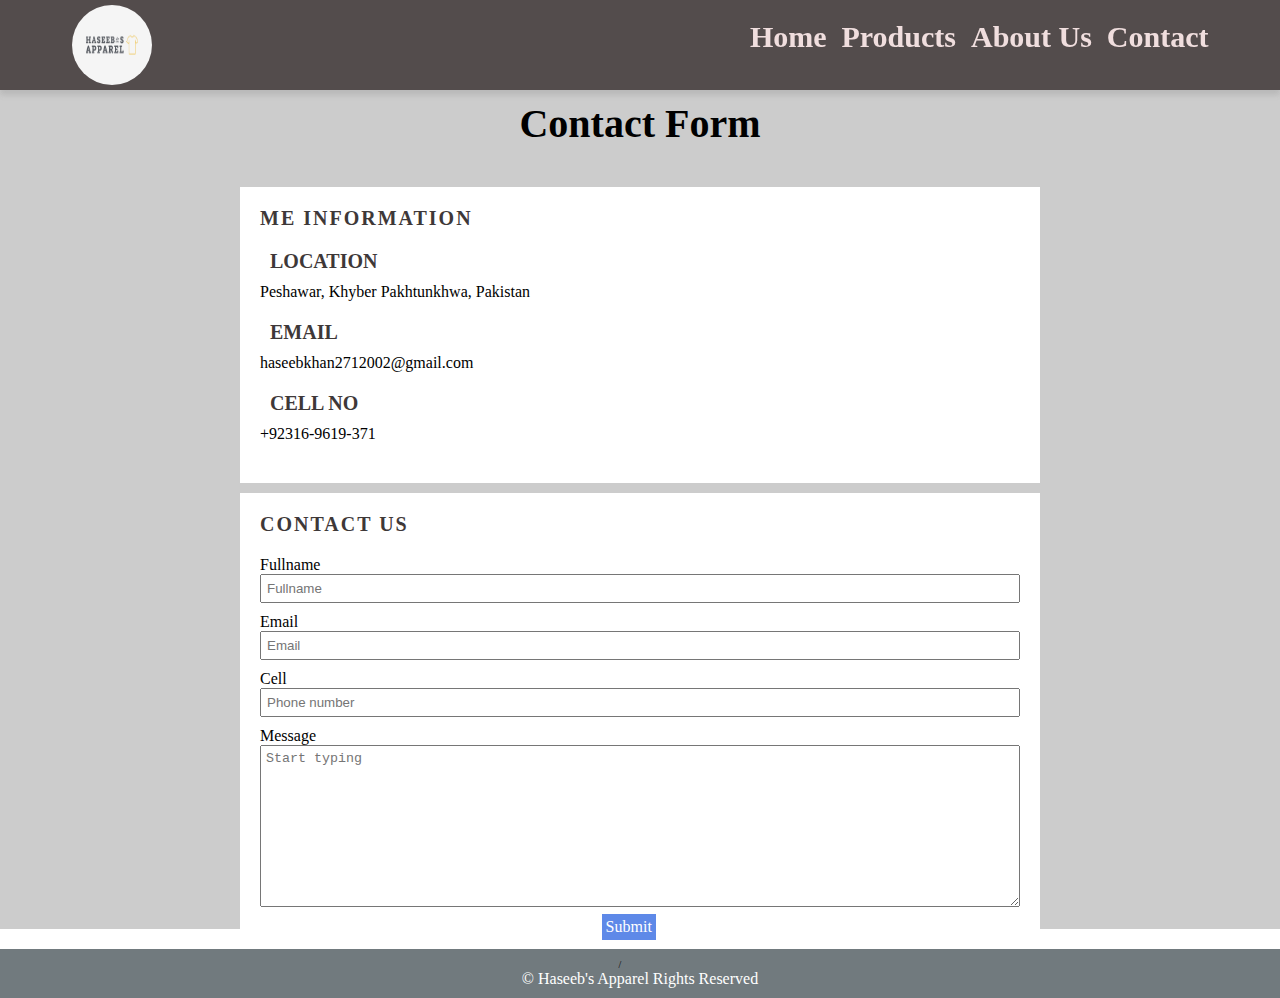
<file: Contact.html>
<!DOCTYPE html>
<html lang="en">
<head>
    <meta charset="UTF-8">
    <meta name="viewport" content="width=device-width, initial-scale=1.0">
    <!-- ---- font Awesome ----- -->
    <link rel="stylesheet" href="https://cdnjs.cloudflare.com/ajax/libs/font-awesome/6.4.2/css/all.min.css" integrity="sha512-z3gLpd7yknf1YoNbCzqRKc4qyor8gaKU1qmn+CShxbuBusANI9QpRohGBreCFkKxLhei6S9CQXFEbbKuqLg0DA==" crossorigin="anonymous" referrerpolicy="no-referrer" />
     <!-- --- bootstrap css ---- -->
    <link rel="stylesheet" href="bootstrap-5.0.2-dist/css/bootstrap-grid.min.css">
    <link rel="stylesheet" href="./CSS/style.css">
    <title>Contact</title>
</head>
<body>
    <nav class="navigation">
        <div class="nav-bar container">
            <input type="checkbox">
            <div class="Hamburger-lines">
                <span class="line line1"></span>
                <span class="line line2"></span>
                <span class="line line3"></span>
            </div>
            <ul class="menu-items">
                <li><a href="./index.html">Home</a></li>
                <li><a href="./Products.html">Products</a></li>
                <li><a href="./About.html">About Us</a></li>
                <li><a href="./Contact.html">Contact</a></li>
            </ul>
            <!-- <h1 class="logo">SH</h1> -->
            <div class="image">
                <img src="./img/logo.png" alt="">
            </div>
        </div>
    </nav>
    <!-- contact style  -->
            <section class="Contact">
                <h1>Contact Form</h1>
                <div class="contact-container ">
                    <div class="Me-information">
                        <h2 class="info-h2">Me Information</h2>
                        <div class="location">
                            <i class="fas fa-map-marker-alt fa-2x text-red"></i>
                            <h2 class="inline-h2">Location</h2>
                            <p>Peshawar, Khyber Pakhtunkhwa, Pakistan</p>
                        </div>
                        <div class="Email">
                            <i class="far fa-envelope fa-2x text-red"></i>
                            <h2 class="inline-h2">Email</h2>
                            <p>haseebkhan2712002@gmail.com</p>
                        </div>
                        <div class="Phone-No">
                            <i class="fas fa-phone-square-alt fa-2x text-red"></i>
                            <h2 class="inline-h2">Cell No</h2>
                            <p>+92316-9619-371</p>
                        </div>
                    </div>
                    <div class="User-information">
                        <h2 class="info-h2">Contact Us</h2>
                        <div class="form-group">
                            <label for="username">Fullname</label>
                            <input type="text" name="" id="username" required placeholder="Fullname">
                         </div>
                         <div class="form-group">
                            <label for="email">Email</label>
                            <input type="email" name="" id="email" required placeholder="Email">
                         </div>
                         <div class="form-group">
                            <label for="phone">Cell</label>
                            <input type="phone" name="" id="phone" required placeholder="Phone number">
                         </div>
                         <div class="form-group">
                            <label for="message">Message</label> 
                            <textarea name="" id="message" cols="30" rows="10" placeholder="Start typing"></textarea>
                         </div>
                         <div class="button">
                            <a href="">Submit</a>
                         </div>
                    </div>
                </div>
            </section>
            <footer class="C-footer">
                <div class="social-media-link">
                    <i class="fa-brands fa-square-facebook fa-3x  footer-icon"></i>/
                    <i class="fa-brands fa-square-instagram fa-3x  footer-icon"></i>
                    <i class="fa-brands fa-linkedin fa-3x footer-icon"></i>
                    <i class="fa-brands fa-x-twitter fa-3x footer-icon"></i>
                </div>
                <p> &copy; Haseeb's Apparel Rights Reserved</p>
            </footer>
</body>
</html>
</file>
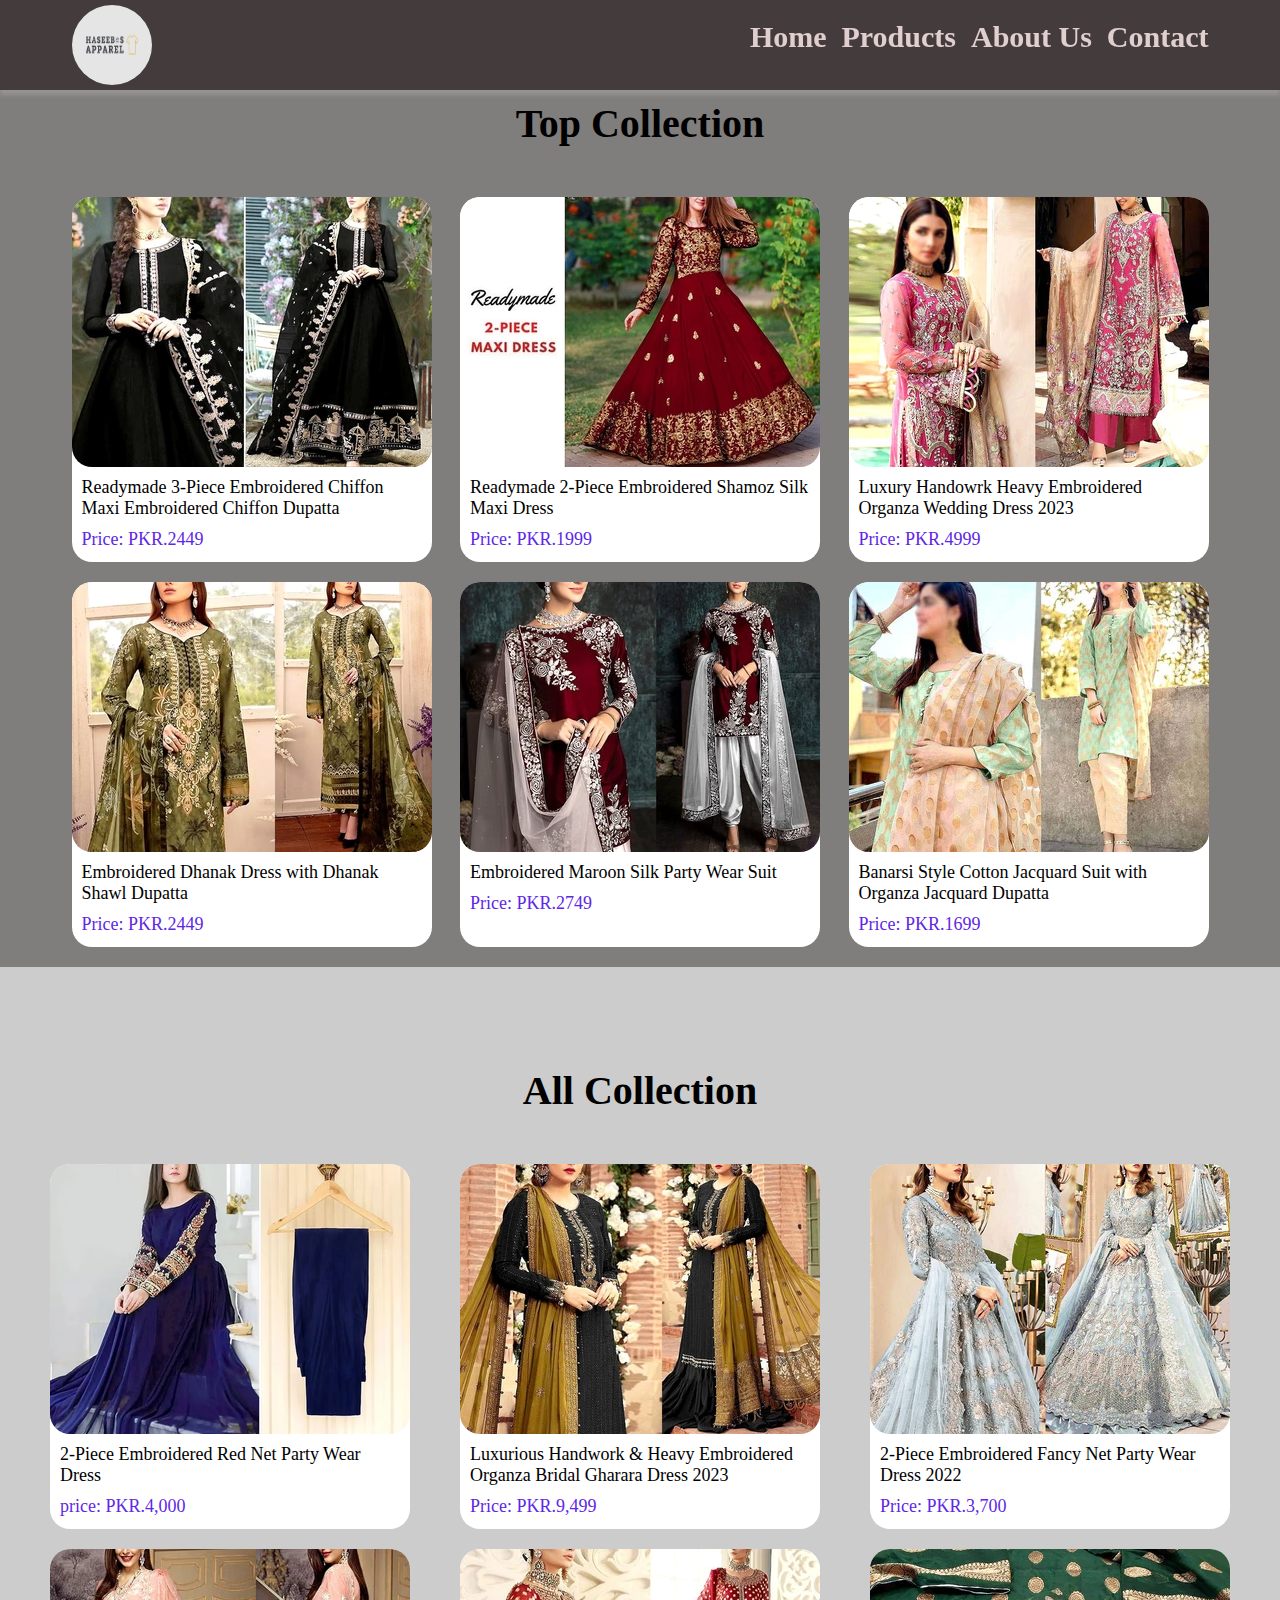
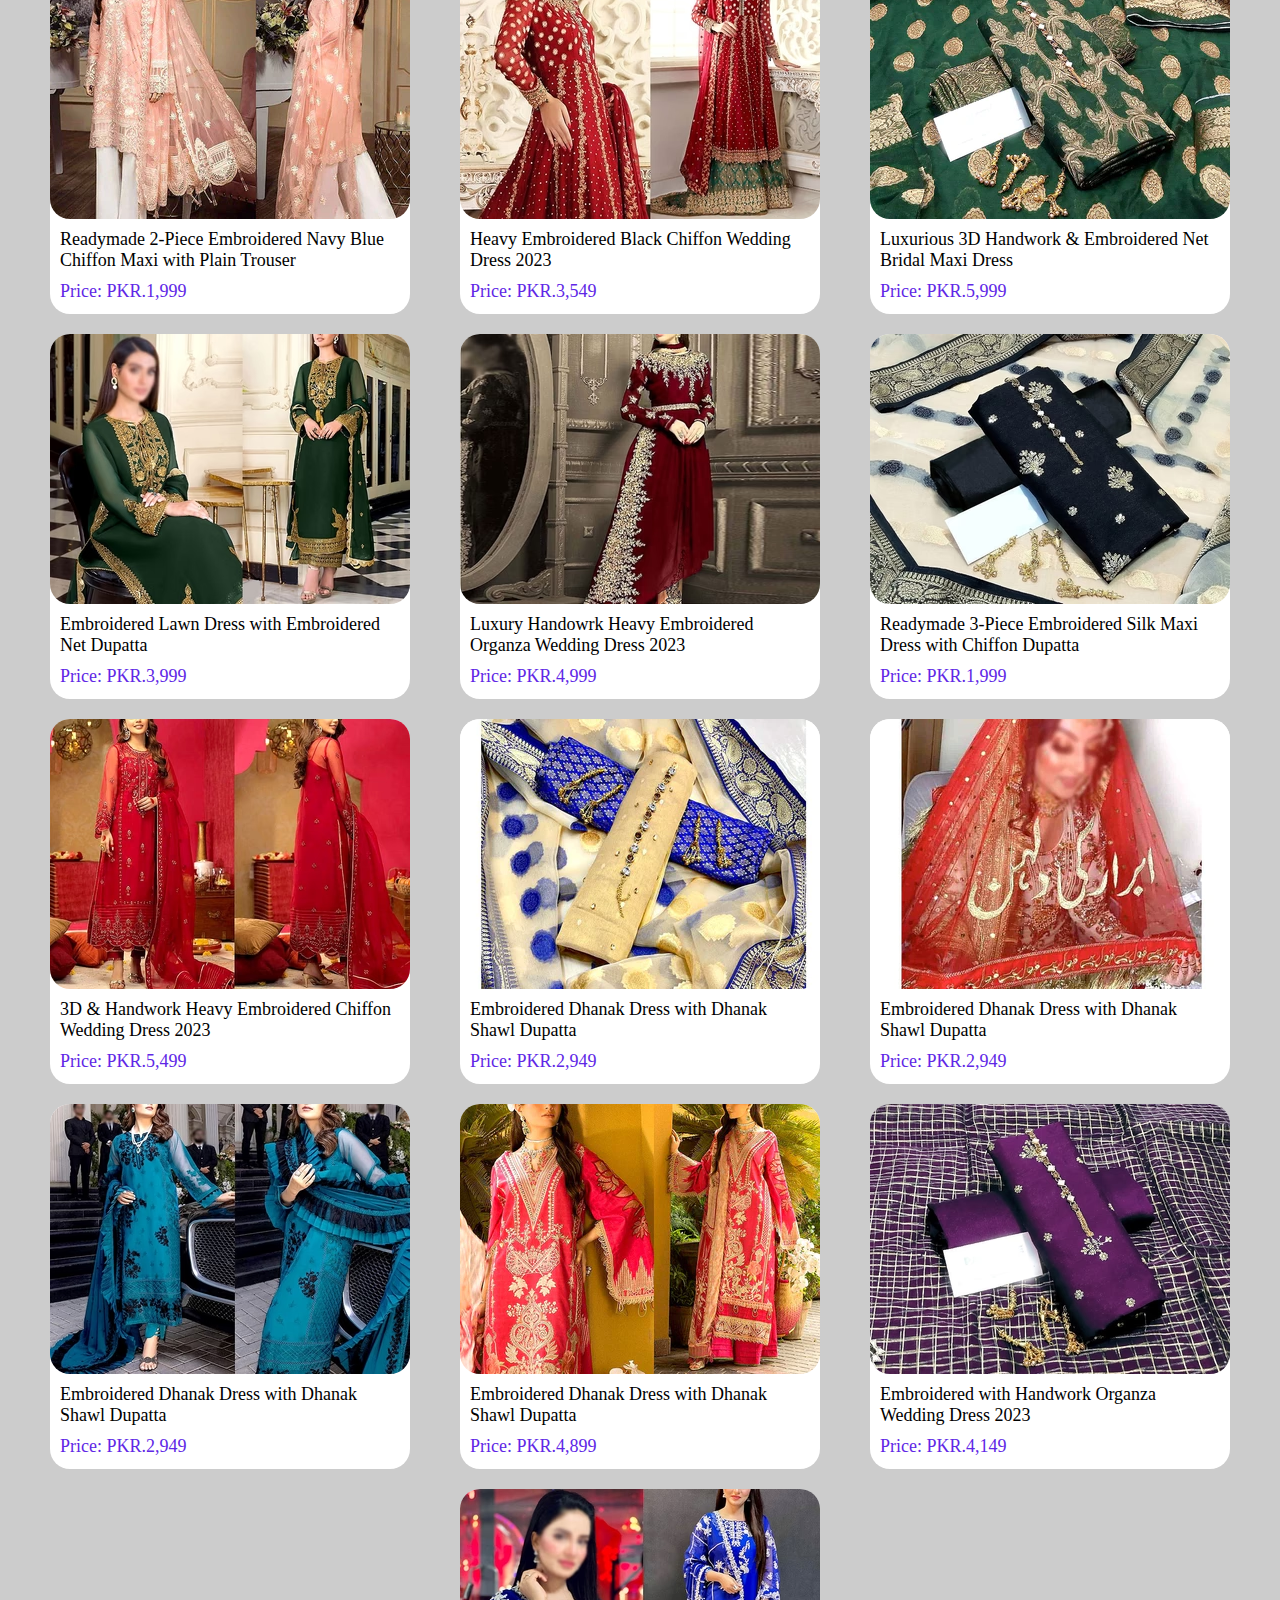
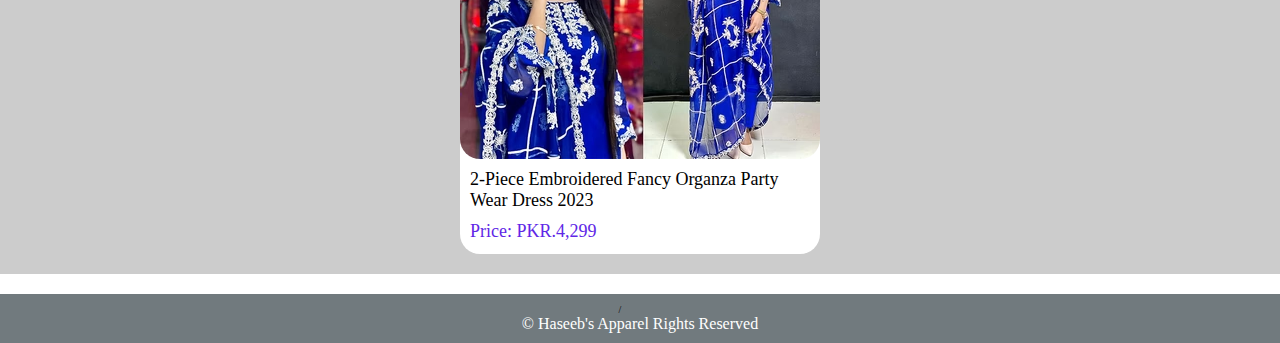
<file: Products.html>
<!DOCTYPE html>
<html lang="en">
<head>
    <meta charset="UTF-8">
    <meta name="viewport" content="width=device-width, initial-scale=1.0">
    <!-- ---- font Awesome ----- -->
    <link rel="stylesheet" href="https://cdnjs.cloudflare.com/ajax/libs/font-awesome/6.4.2/css/all.min.css" integrity="sha512-z3gLpd7yknf1YoNbCzqRKc4qyor8gaKU1qmn+CShxbuBusANI9QpRohGBreCFkKxLhei6S9CQXFEbbKuqLg0DA==" crossorigin="anonymous" referrerpolicy="no-referrer" />
     <!-- --- bootstrap css ---- -->
    <link rel="stylesheet" href="bootstrap-5.0.2-dist/css/bootstrap-grid.min.css">
    <link rel="stylesheet" href="./CSS/style.css">
    <title>Product</title>
</head>
<body>
    <nav class="navigation">
        <div class="nav-bar container">
            <input type="checkbox">
            <div class="Hamburger-lines">
                <span class="line line1"></span>
                <span class="line line2"></span>
                <span class="line line3"></span>
            </div>
            <ul class="menu-items">
                <li><a href="./index.html">Home</a></li>
                <li><a href="./Products.html">Products</a></li>
                <li><a href="./About.html">About Us</a></li>
                <li><a href="./Contact.html">Contact</a></li>
            </ul>
            <!-- <h1 class="logo">SH</h1> -->
            <div class="image">
                <img src="./img/logo.png" alt="">
            </div>
        </div>
    </nav>
      <!-- Top Collection  -->
      <section class="Product-listing">
        <h1>Top Collection</h1>
        <div class="Product-items container">
            <div class="image-box">
                <img src="./img/img1.avif" alt="">
                <p>Readymade 3-Piece Embroidered Chiffon Maxi Embroidered Chiffon Dupatta</p>
                <p class="price">Price: PKR.2449</p>
            </div>
            <div class="image-box">
                <img src="./img/img2.avif" alt="">
                <p>Readymade 2-Piece Embroidered Shamoz Silk Maxi Dress</p>
                <p class="price">Price: PKR.1999</p>
            </div>
            <div class="image-box">
                <img src="./img/img3.webp" alt="">
                <p>Luxury Handowrk Heavy Embroidered Organza Wedding Dress 2023 </p>
                <p class="price">Price: PKR.4999</p>
            </div>
            <div class="image-box">
                <img src="./img/img4.avif" alt="">
                <p>Embroidered Dhanak Dress with Dhanak Shawl Dupatta</p>
                <p class="price">Price: PKR.2449</p>
            </div>
            <div class="image-box">
                <img src="./img/img5.avif" alt="">
                <p>Embroidered Maroon Silk Party Wear Suit</p>
                <p class="price">Price: PKR.2749</p>
            </div>
            <div class="image-box">
                <img src="./img/img6.webp" alt="">
                <p>Banarsi Style Cotton Jacquard Suit with Organza Jacquard Dupatta</p>
                <p class="price">Price: PKR.1699</p>
            </div>
        </div>
    </section>
    <!-- All Product  -->
    <section class="All-Product">
        <h1>All Collection</h1>
        <div class="All-Product-items ">
            <div class="image-box">
                <img src="./img/img7.avif" alt="">
                <p>2-Piece Embroidered Red Net Party Wear Dress </p>
                <p class="price">price: PKR.4,000</p>
            </div>
            <div class="image-box">
                <img src="./img/img8.avif" alt="">
                <p>Luxurious Handwork & Heavy Embroidered Organza Bridal Gharara Dress 2023 </p>
                <p class="price">Price: PKR.9,499</p>
            </div>
            <div class="image-box">
                <img src="./img/img9.webp" alt="">
                <p>2-Piece Embroidered Fancy Net Party Wear Dress 2022</p>
                <p class="price">Price: PKR.3,700</p>
            </div>
            <div class="image-box">
                <img src="./img/img10.webp" alt="">
                <p>Readymade 2-Piece Embroidered Navy Blue Chiffon Maxi with Plain Trouser</p>
                <p class="price">Price: PKR.1,999</p>
            </div>
            <div class="image-box">
                <img src="./img/img11.avif" alt="">
                <p>Heavy Embroidered Black Chiffon Wedding Dress 2023</p>
                <p class="price">Price: PKR.3,549</p>
            </div>
            <div class="image-box">
                <img src="./img/img12.webp" alt="">
                <p>Luxurious 3D Handwork & Embroidered Net Bridal Maxi Dress </p>
                <p class="price">Price: PKR.5,999</p>
            </div>
            <div class="image-box">
                <img src="./img/img13.avif" alt="">
                <p>Embroidered Lawn Dress with Embroidered Net Dupatta</p>
                <p class="price">Price: PKR.3,999</p>
            </div>
            <div class="image-box">
                <img src="./img/img14.avif" alt="">
                <p>Luxury Handowrk Heavy Embroidered Organza Wedding Dress 2023</p>
                <p class="price">Price: PKR.4,999</p>
            </div>
            <div class="image-box">
                <img src="./img/img15.avif" alt="">
                <p>Readymade 3-Piece Embroidered Silk Maxi Dress with Chiffon Dupatta</p>
                <p class="price">Price: PKR.1,999</p>
            </div>
            <div class="image-box">
                <img src="./img/img16.avif" alt="">
                <p>3D & Handwork Heavy Embroidered Chiffon Wedding Dress 2023 </p>
                <p class="price">Price: PKR.5,499</p>
            </div>
            <div class="image-box">
                <img src="./img/img17.webp" alt="">
                <p>Embroidered Dhanak Dress with Dhanak Shawl Dupatta </p>
                <p class="price">Price: PKR.2,949</p>
            </div>
            <div class="image-box">
                <img src="./img/img18.webp" alt="">
                <p>Embroidered Dhanak Dress with Dhanak Shawl Dupatta</p>
                <p class="price">Price: PKR.2,949</p>
            </div>
            <div class="image-box">
                <img src="./img/img19.avif" alt="">
                <p>Embroidered Dhanak Dress with Dhanak Shawl Dupatta</p>
                <p class="price">Price: PKR.2,949</p>
            </div>
            <div class="image-box">
                <img src="./img/img20.webp" alt="">
                <p>Embroidered Dhanak Dress with Dhanak Shawl Dupatta</p>
                <p class="price">Price: PKR.4,899</p>
            </div>
            <div class="image-box">
                <img src="./img/img21.avif" alt="">
                <p>Embroidered with Handwork Organza Wedding Dress 2023</p>
                <p class="price">Price: PKR.4,149</p>
            </div>
            <div class="image-box">
                <img src="./img/img22.avif" alt="">
                <p>2-Piece Embroidered Fancy Organza Party Wear Dress 2023</p>
                <p class="price">Price: PKR.4,299</p>
            </div>
        </div>
    </section>
    <footer class="C-footer">
        <div class="social-media-link">
            <i class="fa-brands fa-square-facebook fa-3x  footer-icon"></i>/
            <i class="fa-brands fa-square-instagram fa-3x  footer-icon"></i>
            <i class="fa-brands fa-linkedin fa-3x footer-icon"></i>
            <i class="fa-brands fa-x-twitter fa-3x footer-icon"></i>
        </div>
        <p> &copy; Haseeb's Apparel Rights Reserved</p>
    </footer>
</body>
</html>
</file>
<file: CSS/style.css>
*{
    margin: 0;
    padding: 0;
    box-sizing: border-box;
}
html{
    font-size: 62.5%;
}
.container{
     max-width: 1200px;
     width: 90%;
     margin: auto;
}
   /* <!-- nav-styling --> */
   ul li{
    list-style: none;
   }
   ul li a{
    text-decoration: none;
    color: #f9e3e3;
    font-weight: bold;
    font-size: 3rem;
    margin-left: 1.5rem;

   }
   ul li a:hover{
        color: #d3270c;
        
   }
   .navigation{
    background-color: #352c2c;
    box-shadow: 0px 5px 5px 0px #aaaa;
    width: 100%;
    opacity: 0.80;
    z-index: 999;
    position: fixed;
   }
 
   .navigation input[type="checkbox"],
   .navigation .Hamburger-lines{
        display: none;
   }
   
   .nav-bar{
    display: flex;
    justify-content: space-between;
     text-align: center;
     height: 80px;
     margin-top: 1rem;
   }
  .menu-items{
    display: flex;
    margin-top: 1rem;
    order: 2;
  }
  .image img{
    display: block;
    width: 80px;
    height: 80px;
    border-radius: 50px;
    order: 1;
    margin-top: -0.5rem;
    color: #fff;
    font-weight: bold;
    transition: 0.4s;
   }
   .image img:hover{
    transform: scale(1.6);
   }

   /* header contant */
    .header-contant{
        height: 100vh;
        background-image: url(../img/background\ image.jpg);
        background-position: center;
        background-repeat: no-repeat;
        background-size: cover;

    }
    .header-items{
        position: absolute;
        top: 50%;
        left: 50%;
        transform: translate(-50% , -50%);
    }
    .header-items .items h4{
        font-size: 2rem;
        font-weight: bold;
        text-align: center;
        color: #352c2c;
    }
    .header-items .items h1{
        font-size: 4rem;
        font-weight: bold;
        margin-bottom: 0.5rem;
        text-align: center;
        color: #352c2c;
    }
    .header-items .items a{
        display: inline-block;
        padding: 1rem 1rem;
        background-color: #352c2c; 
        border-radius: 50px;
        font-size: 1.6rem;
        text-decoration: none;
        outline: none;
        cursor: pointer;
        color: #fff;
        text-transform: uppercase;
        position: absolute;
        left: 20%;
        transition: 0.4s;
        margin-bottom: 3rem;
    }
    .header-items .items a:hover{
        transform: scale(1.1);
        background-color: #fff;
        color: #130f0f;
    }

    /* ###### product listing ##### */

    .Product-listing{
        background-color: #807d7d;
    }

    .Product-listing h1{
        font-size: 4rem;
        font-weight: 700;
        text-align: center;
        padding-top: 10rem;
    }

    .Product-items {
        display: flex;
        flex-wrap: wrap;
        justify-content: space-between;
        min-height: 400px;
        padding-top: 5rem;
    }
    .image-box{
        height: 365px;
        width: 360px;
        background-color: #fff;
        border-radius: 20px;
        margin-bottom: 2rem;
    }
    .image-box img{
        display: block;
        border-radius: 20px;
    }
    .image-box p{
        font-size: 1.8rem;
        font-weight: 500;
        padding-top: 1rem;
        padding-left: 1rem;
        padding-right: 1rem;
    }
    .image-box .price{
        color: #6027e6;
    }
    /* ###### All Product Style ####### */
    .All-Product{
      background-color: #ccc;
    }
    .All-Product h1{
        font-size: 4rem;
        font-weight: 700;
        text-align: center;
        padding-top: 10rem;
    }
    .All-Product-items{
        display: flex;
        justify-content: space-evenly;
        min-height: 400px;
        padding-top: 5rem;
        flex-wrap: wrap;
    }

    /* ##### Contact form style ###### */
      .Contact{
        background-color: #ccc;
      }
    .Contact h1{
        font-size: 4rem;
        font-weight: 700;
        text-align: center;
        padding-top: 10rem;
        padding-bottom: 4rem;
    }
    .contact-container{
        max-width: 800px;
        width: 90%;
        margin: auto;
        justify-content: space-evenly;
        column-gap: 1rem;
    }
    .Me-information{
        padding: 2rem;
         background-color: #fff;
         margin-bottom: 1rem;
    }
     .info-h2{
        text-transform: uppercase;
        letter-spacing: 0.2rem;
        font-size: 2rem;
        padding-bottom: 2rem;
        color: rgb(62, 56, 56);
    }
    .Me-information i{
        font-size: 2rem;
        color: rgb(87, 103, 197);
        margin-right: 1rem;
    }
    .Me-information .inline-h2{
        display: inline-block;
        font-size: 2rem;
        text-transform: uppercase;
        color: rgb(62, 56, 56);
    }
    .Me-information p{
        font-size: 1.6rem;
        margin-top: 1rem;
    }
    .location{
        margin-bottom: 2rem;
    }
    .Email{
        margin-bottom: 2rem;
    }
    .Phone-No{
        margin-bottom: 2rem;
    }
    .User-information{
        padding: 2rem;
        background-color: #fff;
        margin-bottom: 1rem;
    }
    .User-information label{
        display: block;
        font-size: 1.6rem;
    }
    .User-information input{
        padding: 0.5rem;
        width: 100%;
        margin-bottom: 1rem;
    }
    .User-information textarea{
        width: 100%;
        padding: 0.5rem;
    }
    .User-information a{
        display: inline-block;
        padding: 0.4rem;
        background-color: #5e89e8;
        text-decoration: none;
        color: #fff;
        font-size: 1.6rem;
        margin-top: 0.5rem;
        position: absolute;
        left: 47%;

    }

    /* ##### About Us ##### */
    .about-us h2{
        font-size: 4rem;
        font-weight: 700;
        text-align: center;
        padding-top: 10rem;
        padding-bottom: 4rem;
    }
    .about-container h3{
        padding-top: 2rem;
        font-size: 4rem;
        font-weight: 700;
        text-align: center;
    }
    .about-container{
        justify-content: space-evenly;
        column-gap: 2rem;
    }
    .about-container p{
        padding-top: 2rem;
        font-size: 1.6rem;
        text-align: center;
        padding-right: 1rem;
        max-width: 800px;
        width: 90%;
        margin: auto;
        margin-bottom: 1rem;
    }
    .image-box1 img{
        display: block;
        margin: auto;
    }
/* ############# footer style ############### */
.C-footer{
    background-color: #717a7e;
    padding: 1rem;
    text-align: center;
    margin-top: 2rem;
}
.social-media-link i{
    padding: 1rem;
    color: #fff;
}
footer p{
    color: #fff;
    font-size: 1.6rem;
}




   /* media quries */
   @media (max-width: 768px){
    .navigation{
    opacity: 0.95;
   }
   .navigation input[type="checkbox"],
   .navigation .Hamburger-lines{
        display: block;
   }
   .nav-bar{
    display: block;
    height: 70px;
     text-align: left;
   }
   .navigation input[type="checkbox"]{
    position: absolute;
    top: 5px;
    left: 8px;
    width: 50px;
    height: 32px;
    z-index: 2;
    opacity: 0;

   }
   .navigation .Hamburger-lines{
    width: 40px;
    height: 32px;
    position: absolute;
    top: 8px;
    left: 20px;
    z-index: 1;
    display: flex;
    flex-direction: column;
    justify-content: space-between;

   }
   .navigation .Hamburger-lines .line{
    display: block;
    background-color: #130f0f;
    height: 5px;
    width: 100%;
    border-radius: 5px;
   }
   .menu-items{
    display: block;
    background-color: #efe3e3;
    max-width:  200px;
    margin-top: -18px;
    margin-left: -40px;
    padding-bottom: 10px;
    padding-top: 60px;
    padding-left: 13px;
    transform: translateX(-120%);
  }
  .navigation input[type="checkbox"]:checked ~ .menu-items{
    transform: translateX(0%);
  }
  .Hamburger-lines .line1{
    transform-origin: 0% 0%;
    transition: transform 0.5s ease-in-out;
}
.Hamburger-lines .line2{
    transition: transform 0.5s ease-in-out;
}
.Hamburger-lines .line3{
    transform-origin: 0% 100%;
    transition: transform 0.5s ease-in-out;
}
.navigation input[type="checkbox"]:checked ~ .Hamburger-lines .line1{
    transform: rotate(45deg);
}

.navigation input[type="checkbox"]:checked ~ .Hamburger-lines .line2{
     display: none;
}
.navigation input[type="checkbox"]:checked ~ .Hamburger-lines .line3{
    transform: rotate(-45deg);
}
.nav-bar .menu-items li{
    margin-bottom: 1rem;
    font-size: 2rem;
    font-weight: 500;
}
.image img{
    display: block;
     position: absolute;
     top: 13px;
     right: 15px;
    width: 50px;
    height: 50px;
    margin-top: -0.5rem;
}

   }
</file>
